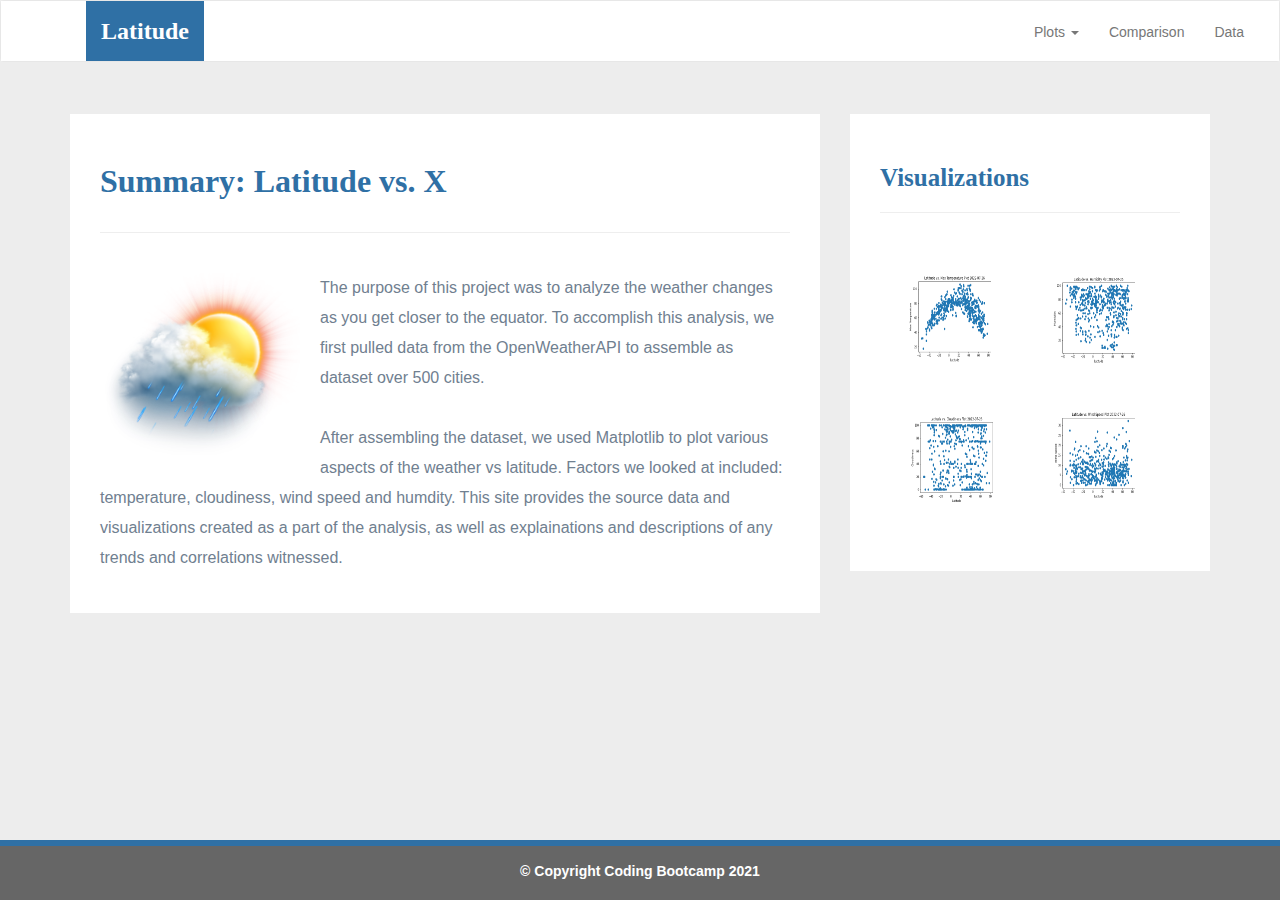
<file: index.html>
<!DOCTYPE html>
<html lang="en-us">
  <head>

    <meta charset="UTF-8">
    <meta name="viewport" content="width=device-width, initial-scale=1.0">
    <meta http-equiv="X-UA-Compatible" content="ie=edge">

    <title>Bootstrap Visualization Dashboard</title>

    <!-- Boostrap Stylesheet -->
    <link rel="stylesheet" href="assets/css/bootstrap.min.css" media="screen">

    <!-- Our own CSS stylesheet -->
    <link rel="stylesheet" href="assets/css/styles.css" media="screen">

  </head>

  <body>
    <!-- Start of navbar -->
    <nav class="navbar navbar-default">
      <div class="container-fluid navbar-custom">

        <!-- Brand and toggle get grouped for better mobile display -->
        <div class="row">
          <div class="navbar-header">
            <button type="button" class="navbar-toggle collapsed" data-toggle="collapse" data-target="#bs-example-navbar-collapse-1" aria-expanded="false">
              <span class="sr-only">Toggle Navigation</span>
              <span class="icon-bar"></span>
              <span class="icon-bar"></span>
              <span class="icon-bar"></span>
            </button>
            <div class="col-xs-9 phone-nav">
              <a class="navbar-brand" href="#" id="logo">Latitude</a>
            </div>
          </div>

          <!-- Collect the nav links, forms, and other content for toggling -->
          <div class="collapse navbar-collapse" id="bs-example-navbar-collapse-1">
            <ul class="nav navbar-nav navbar-right navbar-right-custom">
              <li class="dropdown">
                <a href="#" class="dropdown-toggle" data-toggle="dropdown" role="button" aria-haspopup="true" aria-expanded="false">Plots <span class="caret"></span></a>
                <ul class="dropdown-menu">
                  <li><a href="visualizations/temp.html">Max Temperature</a></li>
                  <li><a href="visualizations/humidity.html">Humidity</a></li>
                  <li><a href="visualizations/cloudiness.html">Cloudiness</a></li>
                  <li><a href="visualizations/wind.html">Wind Speed</a></li>
                </ul>
              </li>
              <li><a href="visualizations/comparison.html">Comparison</a></li>
              <li><a href="visualizations/data.html">Data</a></li>
            </ul>
          </div>
          <!-- /.navbar-collapse -->
        </div>
      </div>
      <!-- /.container-fluid -->
    </nav>
    <!-- End of navbar -->

    <!-- Start of container -->
    <div class="container">
      <section class ="row">
        <div class = "col-md-8">
          <article class="description-content">
            <h1 class =" description-header"> Summary: Latitude vs. X</h1>
            <hr class = "description-hr"/>
            <img src = "assets/images/weather.png" title = "Latitude vs. X" alt = "" id = "description-image"/>
            <p>The purpose of this project was to analyze the weather changes as you get closer to the equator. To accomplish this analysis, we first pulled data from the OpenWeatherAPI to assemble as dataset over 500 cities.</p>
            <p> After assembling the dataset, we used Matplotlib to plot various aspects of the weather vs latitude. Factors we looked at included: temperature, cloudiness, wind speed and humdity. This site provides the source data and visualizations created as a part of the analysis, as well as explainations and descriptions of any trends and correlations witnessed.</p>
          </article>
        </div>
        <div class = "col-md-4">
          <section id = "imageNav-area">
            <div class="imageNav-content">
              <h2 class="imageNav-header"> Visualizations </h2>
              <hr>
              <div id="images">
                <a href="visualizations/temp.html">
                  <img src = "assets/images/latitude_temperature.png" title = "Latitude vs. Max Temp" alt = "Latitude vs. Max Temp" class = "imageNav-photo"/>
                </a>
                <a href="visualizations/humidity.html">
                  <img src = "assets/images/latitude_humidity.png" title = "Latitude vs. Humidity" alt = "Latitude vs. Humidity" class = "imageNav-photo"/>
                </a>
                <a href="visualizations/cloudiness.html">
                  <img src = "assets/images/latitude_cloudiness.png" title = "Latitude vs. Cloudiness" alt = "Latitude vs. Cloudiness" class = "imageNav-photo"/>
                </a>
                <a href="visualizations/wind.html">                  
                  <img src = "assets/images/latitude_windspeed.png" title = "Latitude vs Wind Speed" alt = "Latitude vs Wind Speed" class = "imageNav-photo"/>
                </a>
              </div>
            </div>
          </section>
        </div>
      </section>
    </div>
    <!-- End of container -->

    <!-- Start of footer -->
    <footer class="footer navbar-fixed-bottom">
      <div class="two-toned-footer-color"></div>
      <p class="text-muted text-muted-footer text-center">
        <b>&copy; Copyright Coding Bootcamp 2021</b>
      </p>
    </footer>
    <!-- End of footer -->

    <!-- jQuery CDN -->
    <script type="text/javascript" src="https://code.jquery.com/jquery-2.1.4.min.js"></script>

    <!-- Bootstrap CDN -->
    <script src="https://maxcdn.bootstrapcdn.com/bootstrap/3.3.6/js/bootstrap.min.js"></script>
  </body>

</html>
</file>
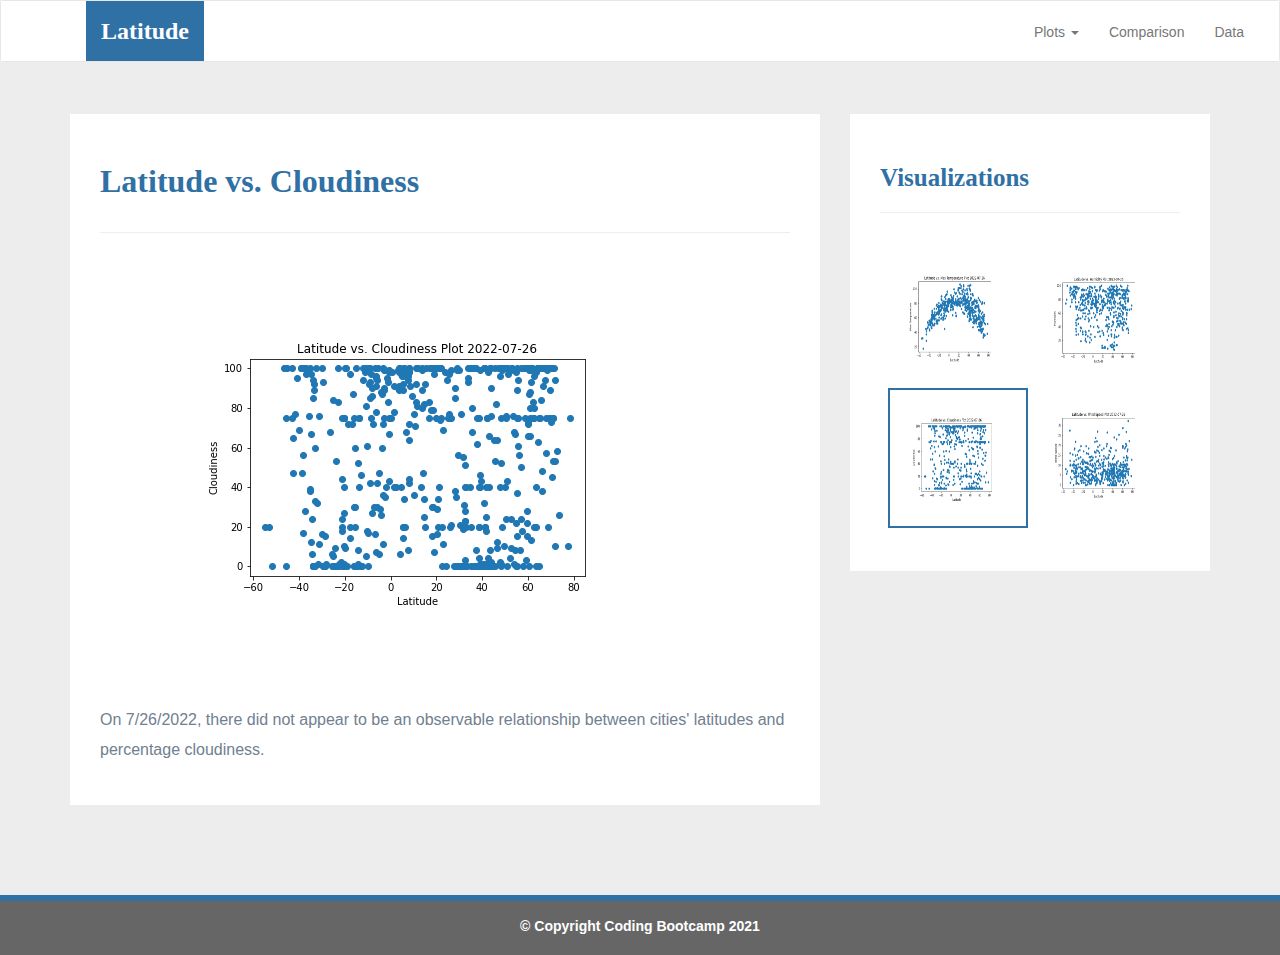
<file: visualizations/cloudiness.html>
<!DOCTYPE html>
<html lang="en-us">
  <head>

    <meta charset="UTF-8">
    <meta name="viewport" content="width=device-width, initial-scale=1.0">
    <meta http-equiv="X-UA-Compatible" content="ie=edge">

    <title>Bootstrap Visualization Dashboard</title>

    <!-- Boostrap Stylesheet -->
    <link rel="stylesheet" href="../assets/css/bootstrap.min.css" media="screen">

    <!-- Our own CSS stylesheet -->
    <link rel="stylesheet" href="../assets/css/styles.css" media="screen">

  </head>

  <body>
    <!-- Start of navbar -->
    <nav class="navbar navbar-default">
      <div class="container-fluid navbar-custom">

        <!-- Brand and toggle get grouped for better mobile display -->
        <div class="row">
          <div class="navbar-header">
            <button type="button" class="navbar-toggle collapsed" data-toggle="collapse" data-target="#bs-example-navbar-collapse-1" aria-expanded="false">
              <span class="sr-only">Toggle Navigation</span>
              <span class="icon-bar"></span>
              <span class="icon-bar"></span>
              <span class="icon-bar"></span>
            </button>
            <div class="col-xs-9 phone-nav">
              <a class="navbar-brand" href="../index.html" id="logo">Latitude</a>
            </div>
          </div>

          <!-- Collect the nav links, forms, and other content for toggling -->
          <div class="collapse navbar-collapse" id="bs-example-navbar-collapse-1">
            <ul class="nav navbar-nav navbar-right navbar-right-custom">
              <li class="dropdown">
                <a href="#" class="dropdown-toggle" data-toggle="dropdown" role="button" aria-haspopup="true" aria-expanded="false">Plots <span class="caret"></span></a>
                <ul class="dropdown-menu">
                  <li><a href="temp.html">Max Temperature</a></li>
                  <li><a href="humidity.html">Humidity</a></li>
                  <li><a href="cloudiness.html">Cloudiness</a></li>
                  <li><a href="wind.html">Wind Speed</a></li>
                </ul>
              </li>
              <li><a href="comparison.html">Comparison</a></li>
              <li><a href="data.html">Data</a></li>
            </ul>
          </div>
          <!-- /.navbar-collapse -->
        </div>
      </div>
      <!-- /.container-fluid -->
    </nav>
    <!-- End of navbar -->

    <!-- Start of container -->
    <div class="container">
      <section class ="row">
        <div class = "col-md-8">
          <article class="description-content">
            <h1 class =" description-header">Latitude vs. Cloudiness</h1>
            <hr class = "description-hr"/>
            <img src = "../assets/images/latitude_cloudiness.png" title = "Latitude vs. Cloudiness" alt = "Latitude vs. Cloudiness" id = "img-responsive"/>
            <p>On 7/26/2022, there did not appear to be an observable relationship between cities' latitudes and percentage cloudiness.</i></p>
          </article>
        </div>
        <div class = "col-md-4">
          <section id = "imageNav-area">
            <div class="imageNav-content">
              <h2 class="imageNav-header"> Visualizations </h2>
              <hr>
              <div id="images">
                <a href="temp.html">
                  <img src = "../assets/images/latitude_temperature.png" title = "Latitude vs. Max Temp" alt = "Latitude vs. Max Temp" class = "imageNav-photo"/>
                </a>
                <a href="humidity.html">
                  <img src = "../assets/images/latitude_humidity.png" title = "Latitude vs. Humidity" alt = "Latitude vs. Humidity" class = "imageNav-photo"/>
                </a>
                <a href="cloudiness.html">
                  <img src = "../assets/images/latitude_cloudiness.png" title = "Latitude vs. Cloudiness" alt = "Latitude vs. Cloudiness" class = "imageNav-photo active"/>
                </a>
                <a href="wind.html">                  
                  <img src = "../assets/images/latitude_windspeed.png" title = "Latitude vs Wind Speed" alt = "Latitude vs Wind Speed" class = "imageNav-photo"/>
                </a>
              </div>
            </div>
          </section>
        </div>
      </section>
    </div>
    <!-- End of container -->

    <!-- Start of footer -->
    <footer class="footer navbar-fixed-bottom">
      <div class="two-toned-footer-color"></div>
      <p class="text-muted text-muted-footer text-center">
        <b>&copy; Copyright Coding Bootcamp 2021</b>
      </p>
    </footer>
    <!-- End of footer -->

    <!-- jQuery CDN -->
    <script type="text/javascript" src="https://code.jquery.com/jquery-2.1.4.min.js"></script>

    <!-- Bootstrap CDN -->
    <script src="https://maxcdn.bootstrapcdn.com/bootstrap/3.3.6/js/bootstrap.min.js"></script>
  </body>

</html>
</file>
<file: assets/css/styles.css>
/* ----DEFAULT ELEMENT STYLING START---- */
html {
  /* Positioning */
  position: relative;

  /* Box-model */
  min-height: 100%;
}

body {
  /* Positioning */
  margin-bottom: 150px;

  /* Typography */
  font-family: Arial, "Helvetica Neue", Helvetica, sans-serif;

  /* Visual */
  background-color: #ededed;
}

/* Media query for body */
@media only screen and (max-width: 767px) {
  /* Set background color to white on small screens */
  body {
    /* Visual */
    background-color: #fff;
  }
}

/* ----DEFAULT ELEMENT STYLING END---- */

/* ----NAV START---- */
.navbar-custom {
  background-color: #fff;
}

#logo {
  /* Box-model */
  height: 60px;
  padding-top: 20px;
  padding-bottom: 5px;

  /* Positioning */
  margin-left: 70px;
  font-family: Georgia, Times, "Times New Roman", serif;

  /* Typography */
  font-size: 24px;
  font-weight: bold;
  color: #fff;

  /* Visual */
  background: #2f70a5;
}

/* Logo hover state */
#logo:hover {
  /* Visual */
  opacity: 0.7;
}

.navbar-right-custom {
  /* Box-model */
  padding-top: 6px;
  padding-right: 20px;

  /* Typography */
  font-family: Arial;
  font-weight: lighter;
}

/* Nav element hover state */
.navbar-default .navbar-nav > li > a:hover {
  color: #2f70a5;
}

/* Media query for nav */
@media only screen and (max-width: 767px) {
  .navbar-header {
    background-color: #2f70a5;
  }

  #logo {
    width: 100%;

    /* Box-model */
    height: 60px;
    padding-top: 20px;
    padding-bottom: 5px;

    /* Positioning */
    margin-left: 0;
    font-family: Georgia, Times, "Times New Roman", serif;

    /* Typography */
    font-size: 24px;
    font-weight: bold;
    color: #fff;

    /* Visual */
    background: #2f70a5;
  }
}

/* -----NAV END---- */

/* ----DESCRIPTION START---- */
.description-header {
  /* Positioning */
  margin-bottom: 33px;
  font-family: Georgia, Times, "Times New Roman", serif;

  /* Typography */
  font-size: 32px;
  font-weight: bold;
  color: #2f70a5;
}

.description-content {
  /* Box-model */
  padding: 30px;

  /* Positioning */
  margin-top: 32px;

  /* Visual */
  background-color: #fff;
}

.description-content > p {
  /* Box-model */
  padding-top: 20px;

  /* Typography */
  font-size: 16px;
  line-height: 30px;
  color: slategray;
}

.description-text {
  padding-bottom: 20px;
}

#description-image {
  /* Positioning */
  float: left;

  /* Box-model */
  width: 200px;
  height: 200px;
  margin-top: 20px;
  margin-right: 20px;
}

/* Description content media query */
@media only screen and (max-width: 767px) {
  /* override default class styling for positioning/padding */

  .description-content {
    /* Box-model */
    padding: 0;

    /* Positioning */
    margin-top: 0;
  }
}

/* ----DESCRIPTION END---- */

/* ----IMAGE NAV START---- */
#imageNav-area {
  width: 100%;

  /* Box-model */
  padding: 30px 30px 43px;

  /* Positioning */
  margin-top: 32px;

  /* Visual */
  background-color: #fff;
}

.imageNav-header {
  /* Positioning */
  margin-bottom: 15px;
  font-family: Georgia, Times, "Times New Roman", serif;

  /* Typography */
  font-size: 25px;
  font-weight: bold;
  color: #2f70a5;
}

.imageNav-photo {
  width: 140px;

  /* Box-model */
  height: 140px;
}

.imageNav-photo:hover {
  /* Visuals */
  opacity: 0.6;
}

.imageNav-photo.active {
  /* Visuals */
  border: 2px solid #2f70a5;
}

#images {
  /* Box-model */
  padding-top: 15px;

  /* Typography */
  text-align: center;
}

/* ----IMAGE NAV END---- */

/* ----COMPARISON START---- */
.comparison-image:hover {
  opacity: 0.6;
}

.comparison-header {
  /* Positioning */
  margin-bottom: 10px;
  font-family: Georgia, Times, "Times New Roman", serif;

  /* Typography */
  font-size: 20px;
  font-weight: bold;
  color: #2f70a5;
  text-align: center;
}

/* ----COMPARISON END---- */

/* ----FOOTER START---- */
.footer {
  /* Positioning */
  position: absolute;
  bottom: 0;

  /* Box-model */
  width: 100%;
  height: 60px;
  margin-top: 30px;

  /* Visual */
  background-color: #666;
}

.text-muted-footer {
  /* Positioning */
  margin-top: 15px;

  /* Typography */
  color: #fff;
}

.two-toned-footer-color {
  /* Box-model */
  height: 6px;
  padding-top: 3px;

  /* Visual */
  background-color: #2f70a5;
}

/* ----FOOTER END---- */
</file>
